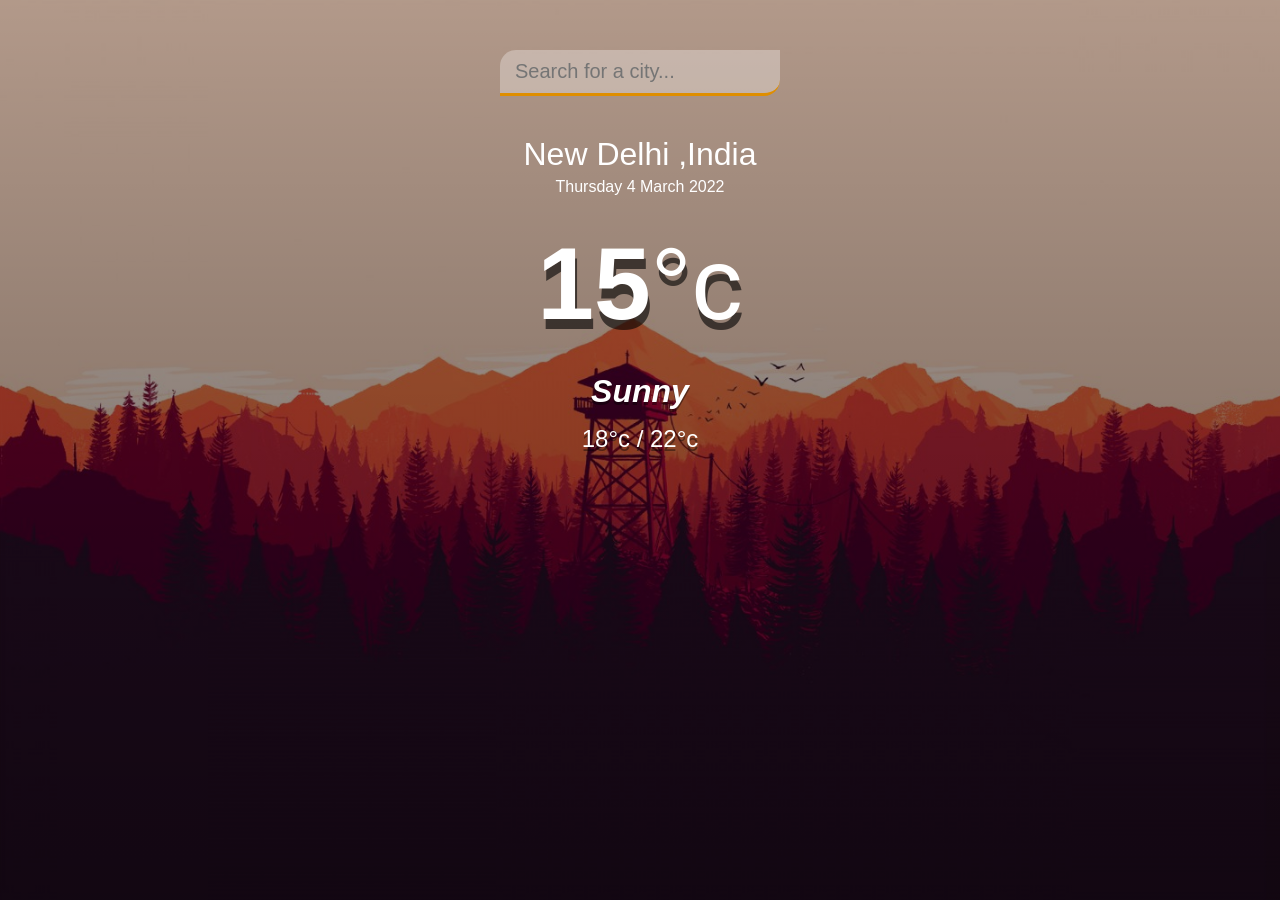
<file: lab assignment 3/index.html>
<!DOCTYPE html>
<html lang="en">
<head>
  <meta charset="UTF-8">
  <meta name="viewport" content="width=device-width, initial-scale=1.0">
  <meta http-equiv="X-UA-Compatible" content="ie=edge">
  <title>Weather app</title>
  <link rel="stylesheet" href="main.css" />
</head>
<body>
  <div class="app-wrap">
    <header>
      <input type="text" autocomplete="on" class="search-box" placeholder="Search for a city..." />
    </header>
    <main>
      <section class="location">
        <div class="city">New Delhi ,India</div>
        <div class="date">Thursday 4 March 2022</div>
      </section>
      <div class="current">
        <div class="temp">15<span>°c</span></div>
        <div class="weather">Sunny</div>
        <div class="hi-low">18°c / 22°c</div>
      </div>
    </main>
  </div>
  <script src="main.js" ></script>
</body>
</html>
</file>
<file: lab assignment 3/main.css>
* {
  margin: 0;
  padding: 0;
  box-sizing: border-box;
}

body {
  font-family: 'montserrat', sans-serif;
  background-image: url('bg.jpg');
  background-size: cover;
  background-position: top center;
}

.app-wrap {
  display: flex;
  flex-direction: column;
  min-height: 100vh;
  background-image: linear-gradient(to bottom, rgba(0, 0, 0, 0.3), rgba(0, 0, 0, 0.6));
}

header {
  display: flex;
  justify-content: center;
  align-items: center;
  padding: 50px 15px 15px;
}

header input {
  width: 100%;
  max-width: 280px;
  padding: 10px 15px;
  border: none;
  outline: none;
  background-color: rgba(255, 255, 255, 0.3);
  border-radius: 16px 0px 16px 0px;
  border-bottom: 3px solid #DF8E00;
  
  color: #313131;
  font-size: 20px;
  font-weight: 300;
  transition: 0.2s ease-out;
}

header input:focus {
  background-color: rgba(255, 255, 255, 0.6);
}

main {
  flex: 1 1 100%;
  padding: 25px 25px 50px;
  display: flex;
  flex-direction: column;
  align-items: center;
  text-align: center;
}

.location .city {
  color: #FFF;
  font-size: 32px;
  font-weight: 500;
  margin-bottom: 5px;
}

.location .date {
  color: #FFF;
  font-size: 16px;
}

.current .temp {
  color: #FFF;
  font-size: 102px;
  font-weight: 900;
  margin: 30px 0px;
  text-shadow: 2px 10px rgba(0, 0, 0, 0.6);
}

.current .temp span {
  font-weight: 500;
}

.current .weather {
  color: #FFF;
  font-size: 32px;
  font-weight: 700;
  font-style: italic;
  margin-bottom: 15px;
  text-shadow: 0px 3px rgba(0, 0, 0, 0.4);
}

.current .hi-low {
  color: #FFF;
  font-size: 24px;
  font-weight: 500;
  text-shadow: 0px 4px rgba(0, 0, 0, 0.4);
}
</file>
